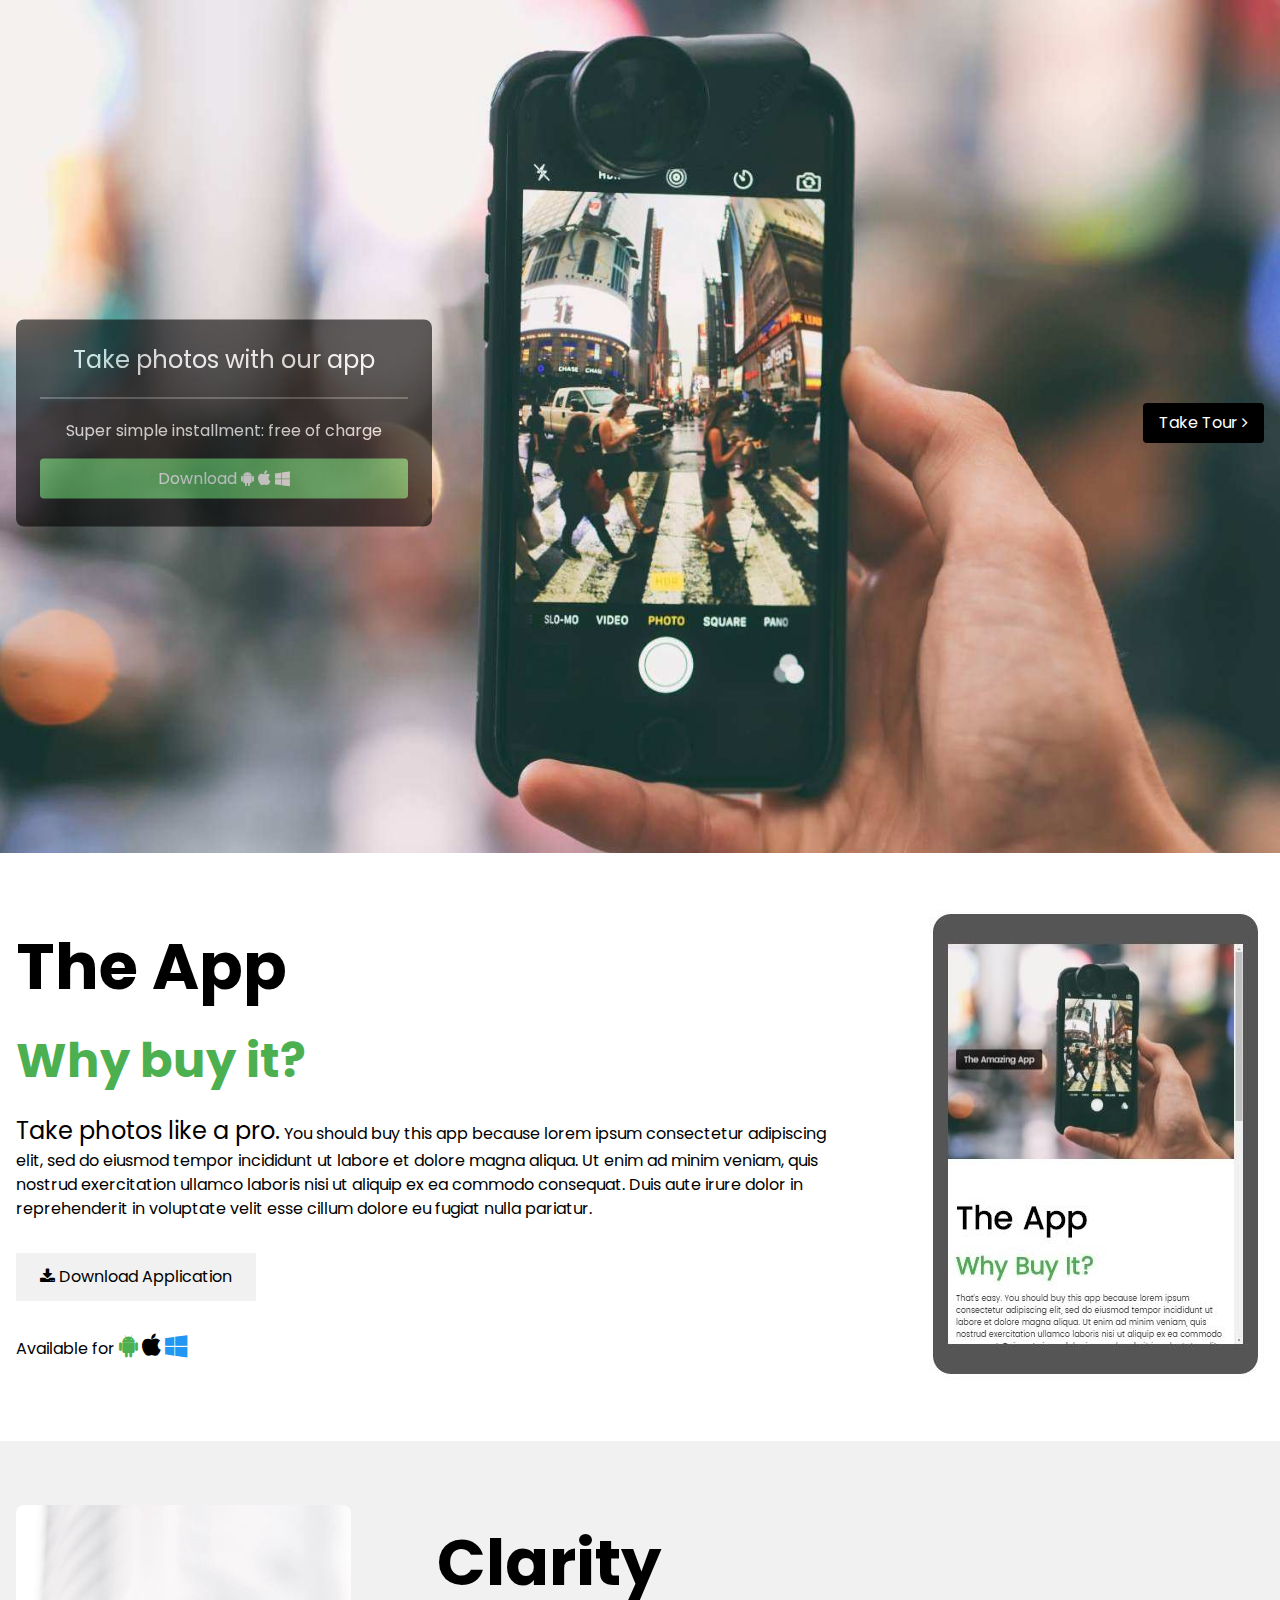
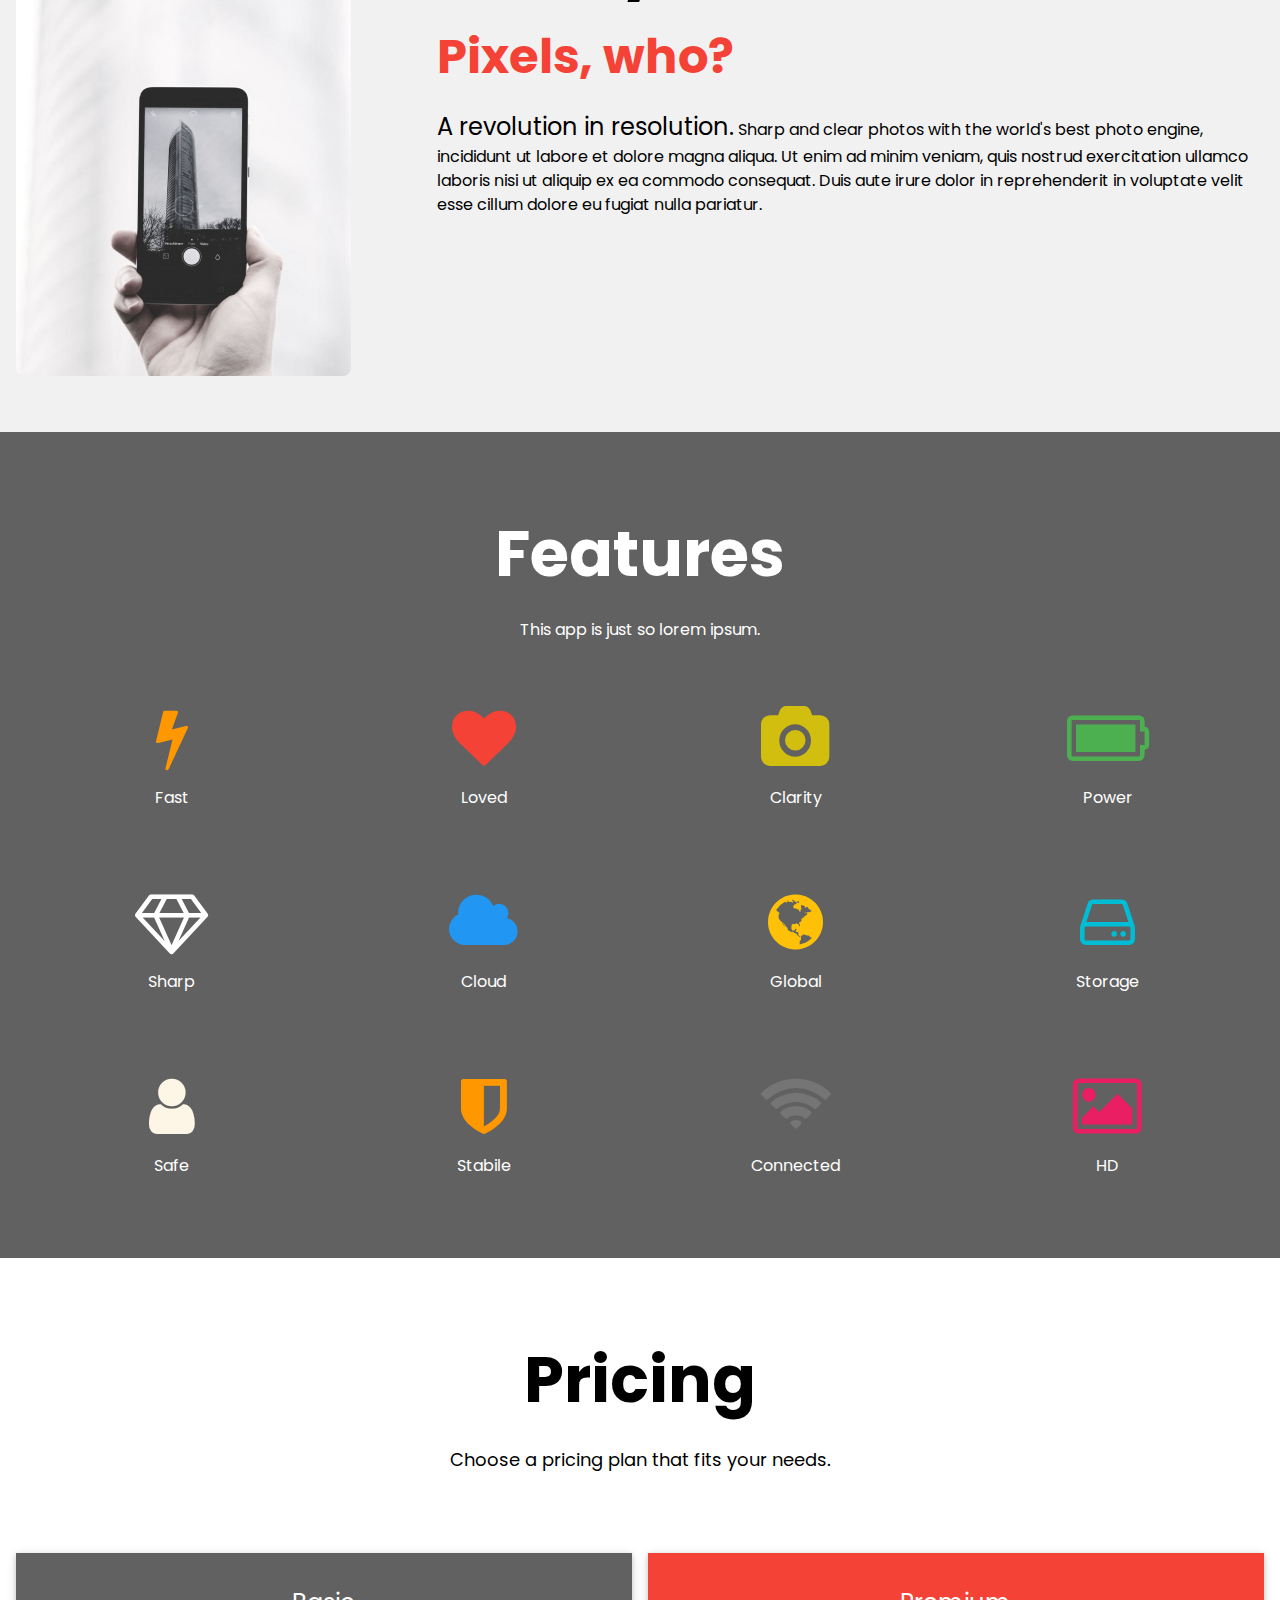
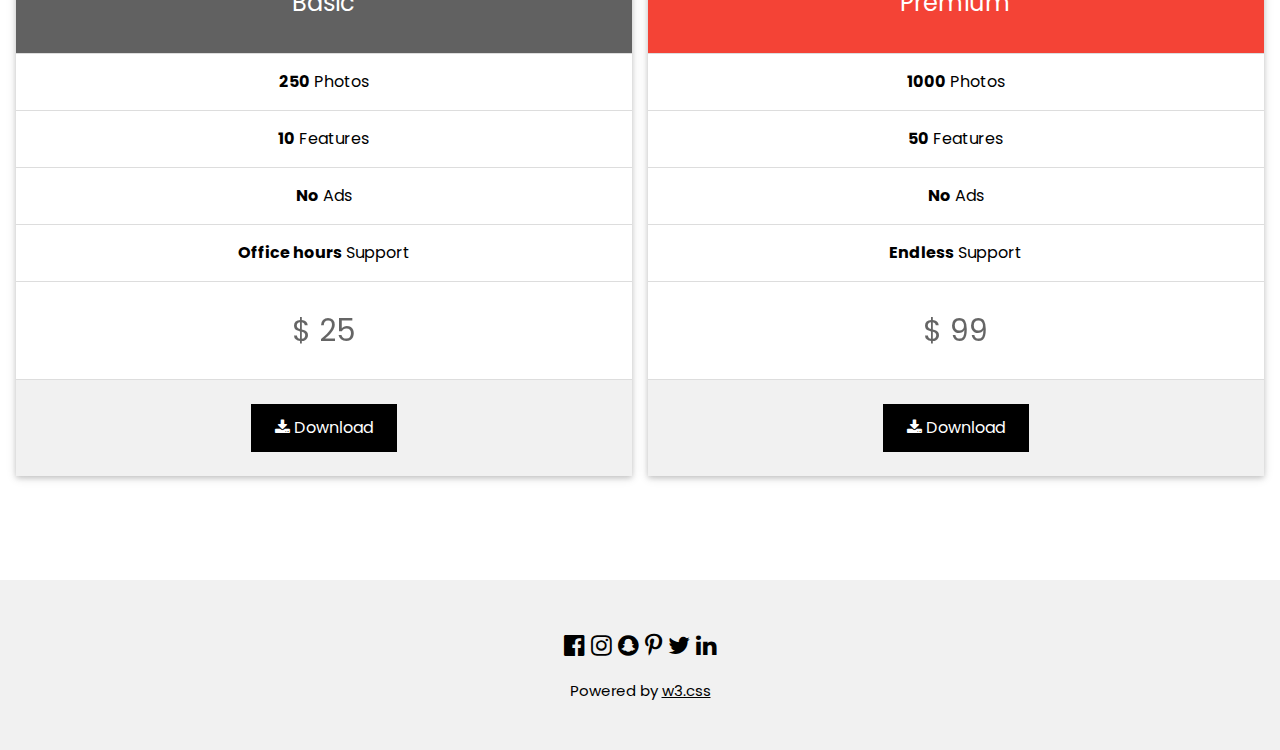
<file: index.html>
<!DOCTYPE html>
<html>
<title>Charly Capillanes</title>

<meta charset="UTF-8">
<meta name="viewport" content="width=device-width, initial-scale=1">
<link rel="stylesheet" href="https://www.w3schools.com/w3css/4/w3.css">
<link rel="stylesheet" href="https://fonts.googleapis.com/css?family=Poppins">
<link rel="stylesheet" href="https://cdnjs.cloudflare.com/ajax/libs/font-awesome/4.7.0/css/font-awesome.min.css">
<style>
    body,h1,h2,h3,h4,h5 {font-family: "Poppins", sans-serif}
    body {font-size: 16px;}
    img {margin-bottom: -8px;}
    .mySlides {display: none;}
</style>

<body class="w3-content w3-white" style="max-width:1500px;">

<!-- Header with Slideshow -->
<header class="w3-display-container w3-center">
  <button class="w3-button w3-block w3-green w3-hide-large w3-hide-medium" onclick="document.getElementById('download').style.display='block'">
      Download 
      <i class="fa fa-android"></i> 
      <i class="fa fa-apple"></i> 
      <i class="fa fa-windows"></i>
  </button>
  <div class="mySlides w3-animate-opacity">
    <img class="w3-image" src="images/app.jpg" alt="Image 1" style="min-width:500px" width="1500" height="1000">
    <div class="w3-display-left w3-padding w3-hide-small" style="width:35%">
      <div class="w3-black w3-opacity w3-hover-opacity-off w3-padding-large w3-round-large">
        <h1 class="w3-xlarge">Take photos with our app</h1>
        <hr class="w3-opacity">
        <p>Super simple installment: free of charge</p>
        <p><button class="w3-button w3-block w3-green w3-round" onclick="document.getElementById('download').style.display='block'">Download <i class="fa fa-android"></i> <i class="fa fa-apple"></i> <i class="fa fa-windows"></i></button></p>
      </div>
    </div>
  </div>
  <div class="mySlides w3-animate-opacity">
    <img class="w3-image" src="images/app2.jpg" alt="Image 2" style="min-width:500px" width="1500" height="1000">
    <div class="w3-display-left w3-padding w3-hide-small" style="width:35%">
      <div class="w3-black w3-opacity w3-hover-opacity-off w3-padding-large w3-round-large">
        <h1 class="w3-xlarge w3-text-red"><b>CLICK!</b> Fast and Easy</h1>
        <hr class="w3-opacity">
        <p>Choose from thousands of features</p>
        <p><button class="w3-button w3-block w3-red w3-round" onclick="document.getElementById('download').style.display='block'">Download <i class="fa fa-android"></i> <i class="fa fa-apple"></i> <i class="fa fa-windows"></i></button></p>
      </div>
    </div>
  </div>
  <div class="mySlides w3-animate-opacity">
    <img class="w3-image" src="images/app4.jpg" alt="Image 3" style="min-width:500px" width="1500" height="1000">
    <div class="w3-display-left w3-padding w3-hide-small" style="width:35%">
      <div class="w3-black w3-opacity w3-hover-opacity-off w3-padding-large w3-round-large">
        <h1 class="w3-xlarge">Smart Design</h1>
        <hr class="w3-opacity">
        <p>Customize photos as you go</p>
        <p><button class="w3-button w3-block w3-indigo w3-round" onclick="document.getElementById('download').style.display='block'">Download <i class="fa fa-android"></i> <i class="fa fa-apple"></i> <i class="fa fa-windows"></i></button></p>
      </div>
    </div>
  </div>
  <a class="w3-button w3-black w3-display-right w3-margin-right w3-round w3-hide-small w3-hover-light-grey" onclick="plusDivs(1)">Take Tour <i class="fa fa-angle-right"></i></a>
  <a class="w3-button w3-block w3-black w3-hide-large w3-hide-medium" onclick="plusDivs(1)">Take Tour <i class="fa fa-angle-right"></i></a>
</header>

<!-- The App Section -->
<div class="w3-padding-64 w3-white">
  <div class="w3-row-padding">
    <div class="w3-col l8 m6">
      <h1 class="w3-jumbo"><b>The App</b></h1>
      <h1 class="w3-xxxlarge w3-text-green"><b>Why buy it?</b></h1>
      <p><span class="w3-xlarge">Take photos like a pro.</span> You should buy this app because lorem ipsum consectetur adipiscing elit, sed do eiusmod tempor incididunt ut labore et dolore magna aliqua. Ut enim ad minim veniam, quis nostrud exercitation
        ullamco laboris nisi ut aliquip ex ea commodo consequat. Duis aute irure dolor in reprehenderit in voluptate velit esse cillum dolore eu fugiat nulla pariatur.</p>
      <button class="w3-button w3-light-grey w3-padding-large w3-section w3-hide-small" onclick="document.getElementById('download').style.display='block'">
        <i class="fa fa-download"></i> Download Application
      </button>
      <p>Available for <i class="fa fa-android w3-xlarge w3-text-green"></i> <i class="fa fa-apple w3-xlarge"></i> <i class="fa fa-windows w3-xlarge w3-text-blue"></i></p>
    </div>
    <div class="w3-col l4 m6">
      <img src="images/img_app.jpg" class="w3-image w3-right w3-hide-small" width="335" height="471">
      <div class="w3-center w3-hide-large w3-hide-medium">
        <button class="w3-button w3-block w3-padding-large" onclick="document.getElementById('download').style.display='block'">
          <i class="fa fa-download"></i> Download Application
        </button>
        <img src="images/img_app.jpg" class="w3-image w3-margin-top" width="335" height="471">
      </div>
    </div>
  </div>
</div>

<!-- Modal -->
<div id="download" class="w3-modal w3-animate-opacity">
  <div class="w3-modal-content" style="padding:32px">
    <div class="w3-container w3-white">
      <i onclick="document.getElementById('download').style.display='none'" class="fa fa-remove w3-xlarge w3-button w3-transparent w3-right w3-xlarge"></i>
      <h2 class="w3-wide">DOWNLOAD</h2>
      <p>Download the app in AppStore, Google Play or Microsoft Store.</p>
      <i class="fa fa-android w3-large"></i> <i class="fa fa-apple w3-large"></i> <i class="fa fa-windows w3-large"></i>
      <p><input class="w3-input w3-border" type="text" placeholder="Enter e-mail"></p>
      <button type="button" class="w3-button w3-block w3-padding-large w3-red w3-margin-bottom" onclick="document.getElementById('download').style.display='none'">Fake Download</button>
    </div>
  </div>
</div>

<!-- Clarity Section -->
<div class="w3-padding-64 w3-light-grey">
  <div class="w3-row-padding">
    <div class="w3-col l4 m6">
      <img class="w3-image w3-round-large w3-hide-small w3-grayscale" src="images/app5.jpg" alt="App" width="335" height="471">
    </div>
    <div class="w3-col l8 m6">
      <h1 class="w3-jumbo"><b>Clarity</b></h1>
      <h1 class="w3-xxxlarge w3-text-red"><b>Pixels, who?</b></h1>
      <p><span class="w3-xlarge">A revolution in resolution.</span> Sharp and clear photos with the world's best photo engine, incididunt ut labore et dolore magna aliqua. Ut enim ad minim veniam, quis nostrud exercitation ullamco laboris nisi ut aliquip
        ex ea commodo consequat. Duis aute irure dolor in reprehenderit in voluptate velit esse cillum dolore eu fugiat nulla pariatur.</p>
    </div>
  </div>
</div>

<!-- Features Section -->
<div class="w3-container w3-padding-64 w3-dark-grey w3-center">
  <h1 class="w3-jumbo"><b>Features</b></h1>
  <p>This app is just so lorem ipsum.</p>

  <div class="w3-row" style="margin-top:64px">
    <div class="w3-col s3">
      <i class="fa fa-bolt w3-text-orange w3-jumbo"></i>
      <p>Fast</p>
    </div>
    <div class="w3-col s3">
      <i class="fa fa-heart w3-text-red w3-jumbo"></i>
      <p>Loved</p>
    </div>
    <div class="w3-col s3">
      <i class="fa fa-camera w3-text-yellow w3-jumbo"></i>
      <p>Clarity</p>
    </div>
    <div class="w3-col s3">
      <i class="fa fa-battery-full w3-text-green w3-jumbo"></i>
      <p>Power</p>
    </div>
  </div>

  <div class="w3-row" style="margin-top:64px">
    <div class="w3-col s3">
      <i class="fa fa-diamond w3-text-white w3-jumbo"></i>
      <p>Sharp</p>
    </div>
    <div class="w3-col s3">
      <i class="fa fa-cloud w3-text-blue w3-jumbo"></i>
      <p>Cloud</p>
    </div>
    <div class="w3-col s3">
      <i class="fa fa-globe w3-text-amber w3-jumbo"></i>
      <p>Global</p>
    </div>
    <div class="w3-col s3">
      <i class="fa fa-hdd-o w3-text-cyan w3-jumbo"></i>
      <p>Storage</p>
    </div>
  </div>
  
  <div class="w3-row" style="margin-top:64px">
    <div class="w3-col s3">
      <i class="fa fa-user w3-text-sand w3-jumbo"></i>
      <p>Safe</p>
    </div>
    <div class="w3-col s3">
      <i class="fa fa-shield w3-text-orange w3-jumbo"></i>
      <p>Stabile</p>
    </div>
    <div class="w3-col s3">
      <i class="fa fa-wifi w3-text-grey w3-jumbo"></i>
      <p>Connected</p>
    </div>
    <div class="w3-col s3">
      <i class="fa fa-image w3-text-pink w3-jumbo"></i>
      <p>HD</p>
    </div>
  </div>
</div>

<!-- Pricing Section -->
<div class="w3-padding-64 w3-center w3-white">
  <h1 class="w3-jumbo"><b>Pricing</b></h1>
  <p class="w3-large">Choose a pricing plan that fits your needs.</p>
  <div class="w3-row-padding" style="margin-top:64px">
    <div class="w3-half w3-section">
      <ul class="w3-ul w3-card w3-hover-shadow">
        <li class="w3-dark-grey w3-xlarge w3-padding-32">Basic</li>
        <li class="w3-padding-16"><b>250</b> Photos</li>
        <li class="w3-padding-16"><b>10</b> Features</li>
        <li class="w3-padding-16"><b>No</b> Ads</li>
        <li class="w3-padding-16"><b>Office hours</b> Support</li>
        <li class="w3-padding-16">
          <h2 class="w3-opacity">$ 25</h2>
        </li>
        <li class="w3-light-grey w3-padding-24">
          <button class="w3-button w3-black w3-padding-large" onclick="document.getElementById('download').style.display='block'"><i class="fa fa-download"></i> Download</button>
        </li>
      </ul>
    </div>
    <div class="w3-half w3-section">
      <ul class="w3-ul w3-card w3-hover-shadow">
        <li class="w3-red w3-xlarge w3-padding-32">Premium</li>
        <li class="w3-padding-16"><b>1000</b> Photos</li>
        <li class="w3-padding-16"><b>50</b> Features</li>
        <li class="w3-padding-16"><b>No</b> Ads</li>
        <li class="w3-padding-16"><b>Endless</b> Support</li>
        <li class="w3-padding-16">
          <h2 class="w3-opacity">$ 99</h2>
        </li>
        <li class="w3-light-grey w3-padding-24">
          <button class="w3-button w3-black w3-padding-large" onclick="document.getElementById('download').style.display='block'"> <i class="fa fa-download"></i> Download</button>
        </li>
      </ul>
    </div>
  </div>
  <br>
</div>

<!-- Footer -->
<footer class="w3-container w3-padding-32 w3-light-grey w3-center w3-xlarge">
    <div class="w3-section">
        <i class="fa fa-facebook-official w3-hover-opacity"></i>
        <i class="fa fa-instagram w3-hover-opacity"></i>
        <i class="fa fa-snapchat w3-hover-opacity"></i>
        <i class="fa fa-pinterest-p w3-hover-opacity"></i>
        <i class="fa fa-twitter w3-hover-opacity"></i>
        <i class="fa fa-linkedin w3-hover-opacity"></i>
    </div>
    <p class="w3-medium">
        Powered by 
        <a href="https://www.w3schools.com/w3css/default.asp" target="_blank" class="w3-hover-text-green">w3.css</a>
    </p>
</footer>

<script>
// Slideshow
var slideIndex = 1;
showDivs(slideIndex);

function plusDivs(n) {
  showDivs(slideIndex += n);
}

function showDivs(n) {
  var i;
  var x = document.getElementsByClassName("mySlides");
  if (n > x.length) {slideIndex = 1}    
  if (n < 1) {slideIndex = x.length}
  for (i = 0; i < x.length; i++) {
     x[i].style.display = "none";  
  }
  x[slideIndex-1].style.display = "block";  
}
</script>

</body>
</html>
</file>
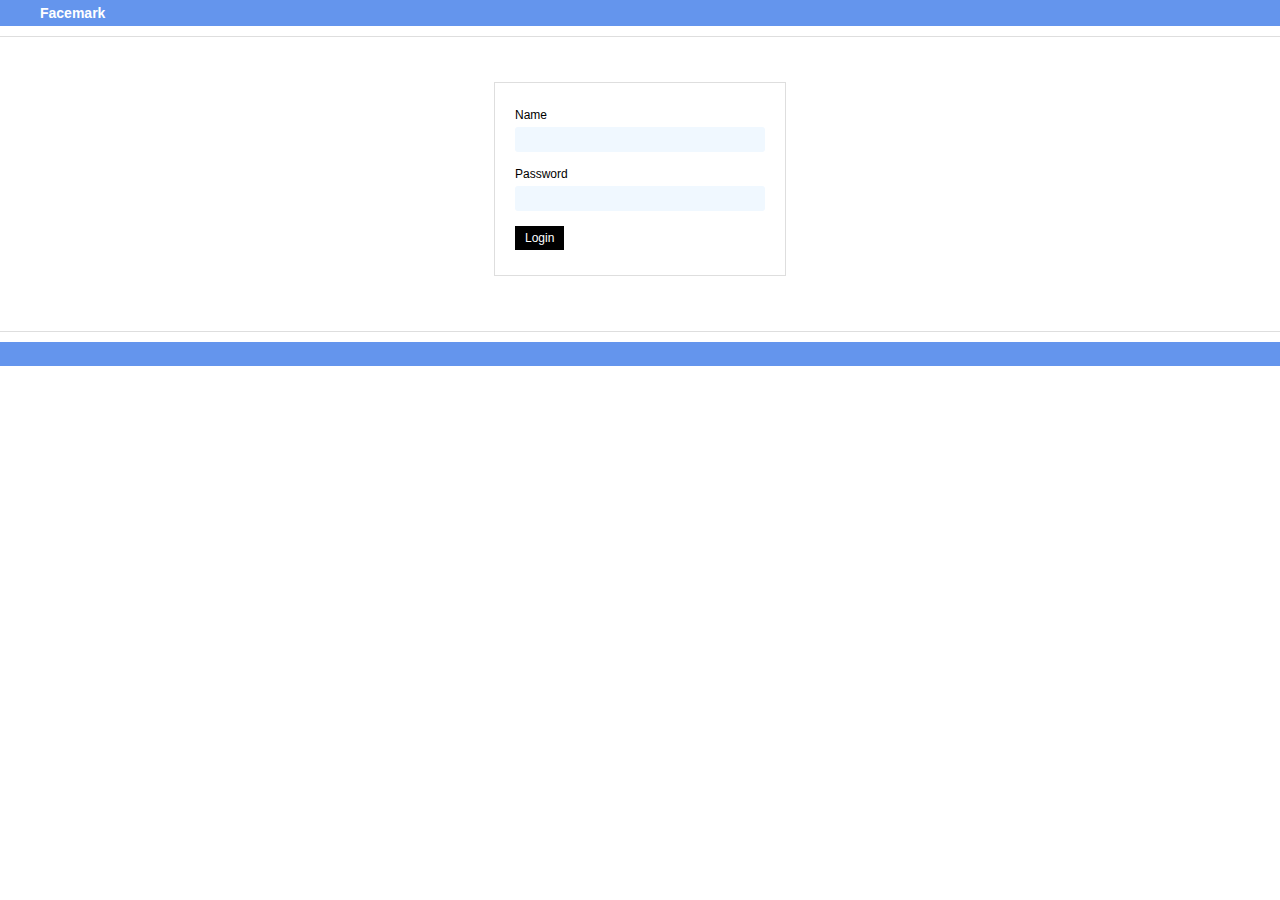
<file: old/old-1/index.html>
<!DOCTYPE HTML>
<head>
	<meta http-equiv="content-type" content="text/html" />
	<meta name="author" content="lolkittens" />
    <meta name="viewport" content="width=device-width, initial-scale=1, maximum-scale=1" />

	<title>Charly Capillanes : Javascripts</title>

    <script src="https://code.jquery.com/jquery-1.10.2.js"></script>

    <!-- stylesheet -->
    <link rel="stylesheet" type="text/css" href="css/styles.css" />

    <!-- javascripts -->
    <script type="text/javascript" src="scripts/scripts.js"></script>
</head>

<body class="home-page default-template">

    <div id="header-top">
        <div class="header-top__pad">
            <div class="header-top__inner">
                <span class="header-top__logo">Facemark</span>
                <div class="top-menu">
                    <div class="top-menu__pad">
                        <ul class="menu-item">
                            <li class="menu-item-name">
                                <span class="item-name"></span>
                            </li>
                            <li class="menu-item-profile">
                                <span class="item-profile">Profile</span>
                            </li>
                            <li class="menu-item-setting">
                                <span class="item-setting">Setting</span>
                            </li>
                            <li class="menu-item-logout">
                                <span class="item-logout">Logout</span>
                            </li>
                        </ul>
                    </div> 
                </div>
                <span class="header-top__home">Home</span>
            </div>
        </div>
    </div>

    <div id="header">
        <div class="header__pad">
            <div class="header__inner">
                <div class="search-pad">
                    <input type="text" class="search-input" name="search-input" />
                </div>
            </div>
        </div>
    </div>
    
    <div id="content">
        <div class="content__pad">

            <!-- login-form -->
            <div class="login__form">
                <div class="login__form-pad">
                    <div class="login__form-name">
                        <label for="name">Name</label>
                        <input type="text" class="login-name" value="" />
                    </div>
                    <div class="login__form-password">
                        <label for="password">Password</label>
                        <input type="password" class="login-password" value="" />
                    </div>
                    <div class="login__form-submit">
                        <input type="submit" class="login-submit" value="Login" />
                    </div>
                </div>
            </div><!-- login-form END -->
            
            <!-- home -->
            <div class="home__pad">
                <div class="home__inner-top">
                </div>
                <div class="home__inner-middle">
                    <div class="home__middle-left">
                        Menu
                    </div>
                    <div class="home__middle-middle">
                        Home
                    </div>
                    <div class="home__middle-right">
                        Adds
                    </div>
                </div> 
                <div class="home__inner-bottom"></div> 
            </div><!-- home END -->

            <!-- account -->
            <div class="account__pad">
                <div class="account__inner-top">
                </div>
                <div class="account__inner-middle">
                    <div class="account__middle-left">
                        Menu
                    </div>
                    <div class="account__middle-middle">
                        Account
                    </div>
                    <div class="account__middle-right">
                        Adds
                    </div>
                </div>
                <div class="account__inner-bottom">
                </div>
            </div><!-- account END -->

        </div>
    </div>
    
    <div id="footer">
        <div class="footer__pad"></div>
    </div>

    <div id="footer-copy">
        <div class="footer-copy__pad">
            <span class="footer-copy__name"></span>
        </div>
    </div>


</body>
</html>
</file>
<file: old/old-1/css/styles.css>
/** -- style-sheets : charlycapillanes (charly23) -- **/

/** -- global **/
html, body {
    padding: 0;
    margin: 0;
    background-color: #fff;
    font-family: sans-serif;
    font-size: 12px;
}
ul, li {
    padding: 0;
    margin: 0;
}
.home-page.home-log-in #content {
    padding-top: 55px;
}

/** header **/
#header-top.header-in {
    position: fixed;
    width: 100%;
    z-index: 9;
}
.home-log-in #header {
    position: fixed;
    width: 100%;
    top: 25px;
}
#header-top .header-top__pad {
    background: #6495ed;
    padding: 5px;
    color: #fff;
    font-weight: bold;
    font-size: 14px;
}
#header-top .header-top__pad .header-top__inner {
    width: 1200px;
    margin: auto;
    padding: 0px 5px;
    position: relative;
}
#header-top .header-top__pad span.header-top__logo {
    display: inline-block;
    width: 100%;
    cursor: pointer;
}
.home-log-in #header-top .header-top__pad span.header-top__logo {
    background-image: url(../images/icon-arrow-down-b-16.png);
    background-position: right 0px;
    background-repeat: no-repeat;
}
#header .header__pad {
    border-bottom: 1px solid #dedede;
    padding: 5px;
    background: #fff;
}
#header-top .top-menu,
#header-top .header-top__home {
    display: none;
}

/** -- header(in) -- **/
#header-top.header-in .header-top__home {
    display: block;
    position: absolute;
    top: 0;
    right: 30px;
    cursor: pointer;
}
#header-top.header-in .top-menu {
    position: absolute;
    height: 220px;
    width: 180px;
    right: 4px;
    background-color: #fff;
    border: 1px solid #dedede;
    top: 25px;
}
#header-top.header-in .top-menu ul.menu-item li {
    border-bottom: 1px solid #dedede;
    padding-left: 5px;
    list-style: none;
}
#header-top.header-in .top-menu ul.menu-item li.menu-item-name {
    height: 80px;
}
#header-top.header-in .top-menu ul.menu-item li span {
    display: inline-block;
    width: 100%;
    color: #000;
    font-weight: normal;
    padding: 5px 0px;
    cursor: pointer;
    font-size: 12px;
}
.header__inner {
    display: none;
}
.home-log-in .header__inner {
    display: block;
    width: 960px;
    margin: auto;
    padding: 0;
    position: relative;
}
/** container **/

/** container - search-form **/
.search-pad {
    width: 290px;
    margin: auto;
}
.search-pad input.search-input {
    width: 260px;
}

/** container - login-form **/
.login__form {
    display: block;
    width: 240px;
    padding: 0px 30px 0px 20px;
    margin: auto;
    border: 1px solid #dedede;
    margin-top: 45px;
}
.login__form.login-name-in.login-password-in {
    display: none;
}
.login__form .login__form-pad {
    padding: 25px 0;
}
.login__form .login__form-pad .login__form-name,
.login__form .login__form-pad .login__form-password {
    margin-bottom: 15px;
}
.login__form .login__form-pad .login__form-name label,
.login__form .login__form-pad .login__form-password label {
    display: inline-block;
    width: 100%;
    margin-bottom: 5px;
}
.login__form .login__form-pad .login__form-name input,
.login__form .login__form-pad .login__form-password input {
    width: 100%;
    padding: 5px;
    background-color: #f0f8ff;
    border: 0;
    border-radius: 3px;
}
.login__form .login__form-pad .login__form-name input.form-name-validate,
.login__form .login__form-pad .login__form-password input.form-password-validate {
    background-color: #ffb6c1;
}
.login__form .login__form-pad .login__form-submit input {
    background: #000;
    color: #fff;
    border: 0;
    padding: 5px 10px;
    cursor: pointer;
    font-size: 12px; 
}

/** container - home **/
.home__pad {
    display: none;
}
.home__pad.login-name-in.login-password-in {
    display: block;
    width: 1200px;
    margin: auto;
    border-left: 1px solid #dcdcdc;
    border-right: 1px solid #dcdcdc;
    padding: 0px;
    height: 1600px;
}
.home__pad.login-name-in.login-password-in .home__inner-middle {
    height: 100%;
    width: 100%;
}
.home__pad.login-name-in.login-password-in .home__inner-middle .home__middle-left {
    float: left;
    height: 100%;
    width: 190px;
    border-right: 1px solid #dedede;
}

/** -- container - account -- **/
.account__pad {
    display: none;
}
.account__pad.login-name-in.login-password-in {
    width: 1200px;
    margin: auto;
    border-left: 1px solid #dcdcdc;
    border-right: 1px solid #dcdcdc;
    padding: 0px;
    height: 1600px;
}
.account__pad.login-name-in.login-password-in .account__inner-middle {
    height: 100%;
    width: 100%;
}
.account__pad.login-name-in.login-password-in .account__inner-middle .account__middle-left {
    float: left;
    height: 100%;
    width: 190px;
    border-right: 1px solid #dedede;
}

/** footer **/
#footer {
    margin-top: 55px;
}
#footer .footer__pad {
    border-top: 1px solid #dedede;
    padding: 5px;
}
#footer-copy .footer-copy__pad {
    background: #6495ed;
    padding: 5px;
    color: #fff;
}
#footer-copy .footer-copy__pad span.footer-copy__name {
    font-size: 12px;
    display: inline-block;
    width: 100%;
}

/** media **/
</file>
